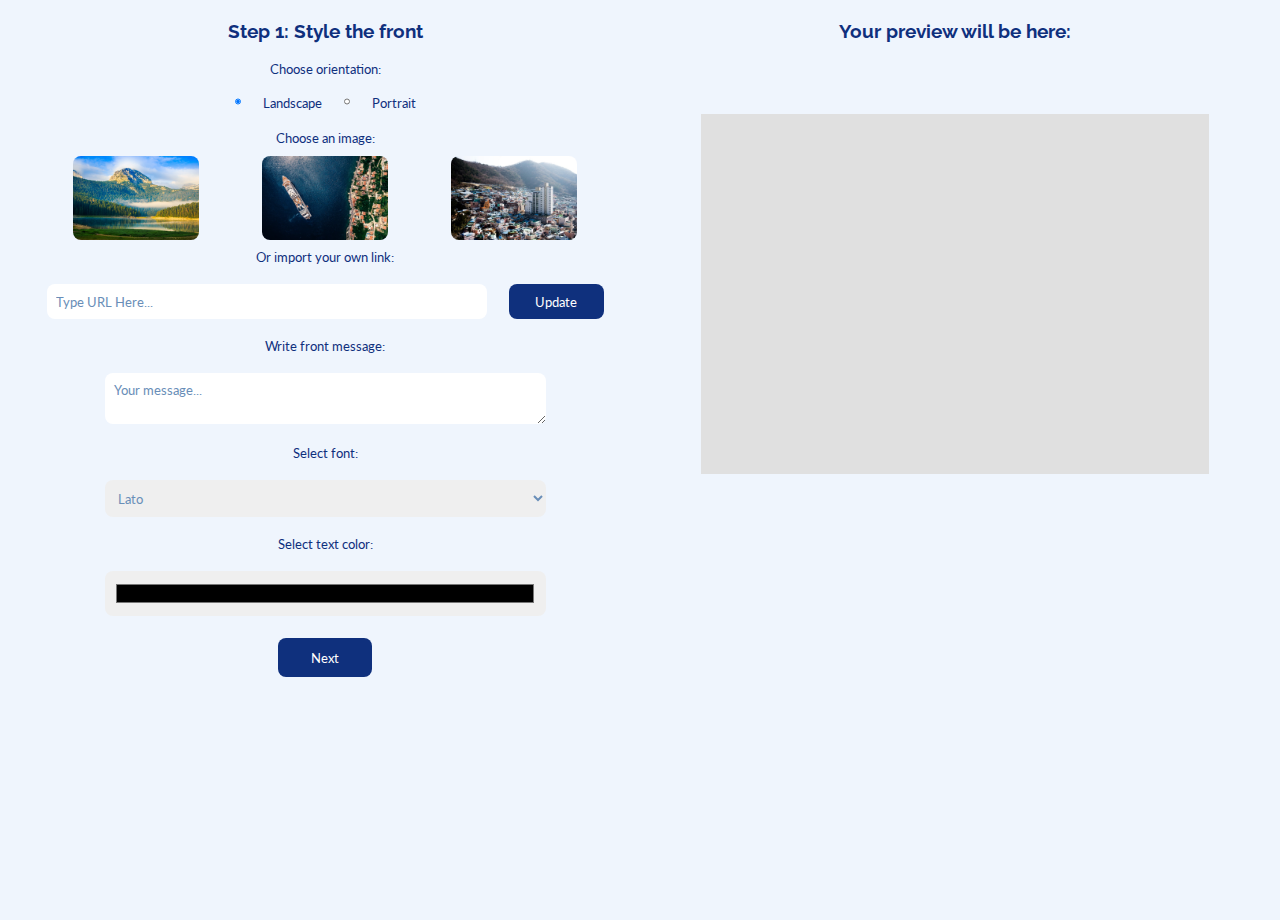
<file: index.html>
<!DOCTYPE html>
<html lang="en">

<head>
    <meta charset="UTF-8">
    <meta name="viewport" content="width=device-width, initial-scale=1.0">
    <title>Card Generator</title>
    <link rel="stylesheet" href="style.css">
    <link rel="preconnect" href="https://fonts.gstatic.com">
    <link href="https://fonts.googleapis.com/css2?family=Lato&family=Raleway:wght@700&display=swap" rel="stylesheet">
    <link href="https://fonts.googleapis.com/css2?family=Cookie&family=Monoton&family=VT323&display=swap" rel="stylesheet">
    <script async src="./main.js"></script>
</head>

<body>
    <section id="viewport2">
        <!-- FORM -->
        <div id="front-form">
            <h2>Step 1: Style the front</h2>
            <p>Choose orientation:</p>
            <form name ="formOrient" onchange="changeOrientation()">
                <input type="radio" name="orientation" id="landscape" value='landscape' checked>
                <label class="orientation-label" for="landscape">Landscape</label>
                <input type="radio" name="orientation" id="portrait" value='portrait'>
                <label class="orientation-label" for="portrait">Portrait</label>
            </form>

            <p>Choose an image:</p>
            <div id="img-container">
                <img class="img-choice" src="./assets/img1.jpeg" alt="Durmitor">
                <img class="img-choice" src="./assets/img2.jpg" alt="Kotor">
                <img class="img-choice" src="./assets/img3.jpg" alt="Busan">
            </div>

            <label for="custom-url">Or import your own link:</label>
            <input type="text" name="custom-url" id="custom-url" placeholder="Type URL Here...">
            <input type="button" onclick="addCustomURL()" value="Update">

            <label for="front-message">Write front message:</label>
            <textarea name="front-message" id="front-message" placeholder="Your message..."></textarea>

            <p>Select font:</p>
            <select name="font-choice" id="font-choice" onchange="changeFont()">
                <option value="Lato">Lato</option>
                <option value="Cookie">Cookie</option>
                <option value="Monoton">Monoton</option>
                <option value="VT323">VT323</option>
            </select>

            <label for="head">Select text color:</label>
            <input type="color" id="color-choice" name="color-choice"
            value="#000000" onchange="changeColor()">

            <button onclick="saveCardFront()">
                <a href="back.html">Next</a>
            </button>
        </div>

        <!-- PREVIEW -->
        <div id="front-preview">
            <h2 class="your-preview">Your preview will be here:</h2>
            <div id="front-preview-container">
                <p id="front-message-preview"></p>
            </div>
        </div>
    </section>

</body>

</html>
</file>
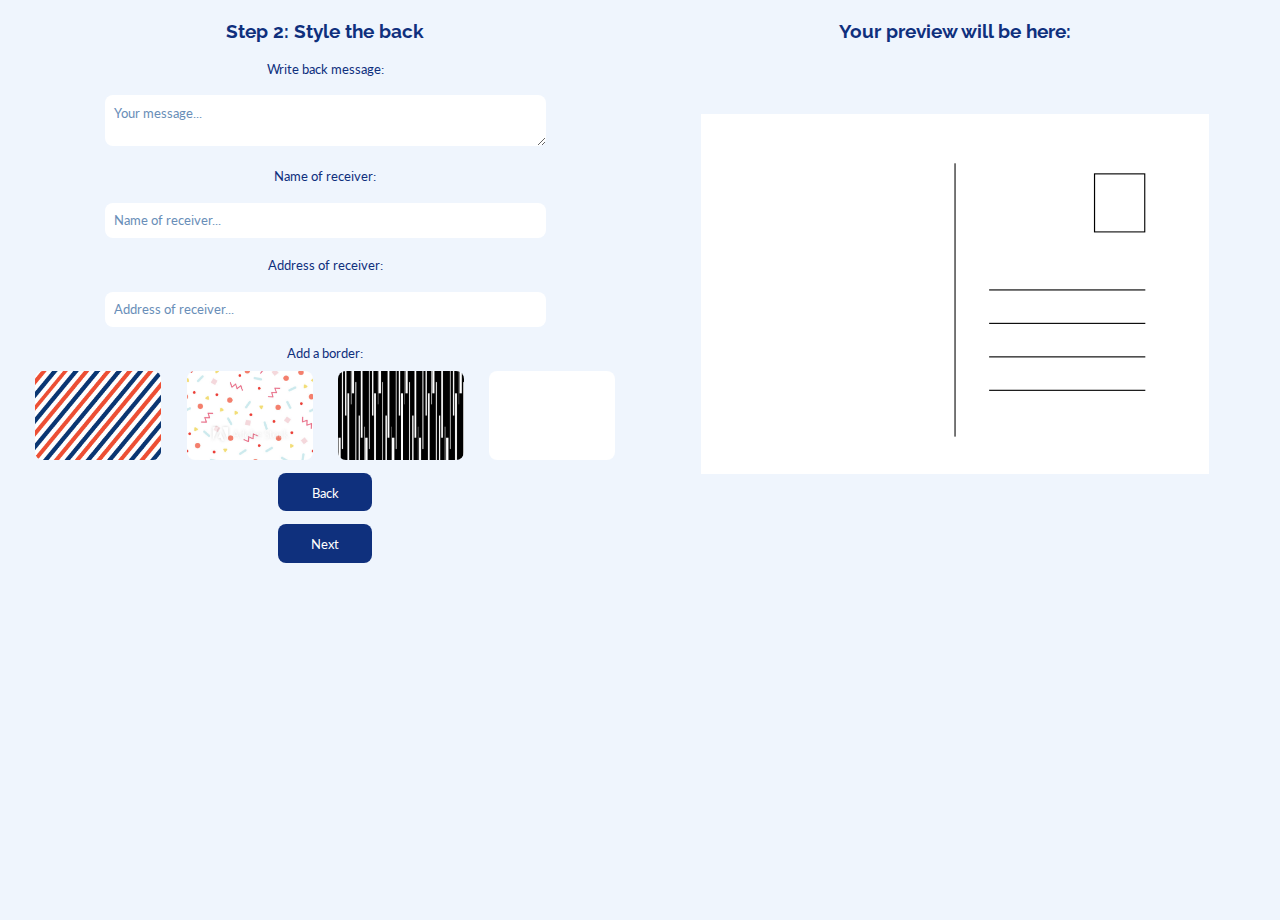
<file: back.html>
<!DOCTYPE html>
<html lang="en">

<head>
    <meta charset="UTF-8">
    <meta name="viewport" content="width=device-width, initial-scale=1.0">
    <title>Card Generator</title>
    <link rel="stylesheet" href="style.css">
    <link rel="preconnect" href="https://fonts.gstatic.com">
    <link href="https://fonts.googleapis.com/css2?family=Lato&family=Raleway:wght@700&display=swap" rel="stylesheet">
    <link href="https://fonts.googleapis.com/css2?family=Cookie&family=Monoton&family=VT323&display=swap" rel="stylesheet">
    <script async src="./back.js"></script>
</head>

<body>
    <section id="viewport3">
        <!-- FORM -->
        <div id="back-form">
            <h2>Step 2: Style the back</h2>

            <label for="back-message">Write back message:</label>
            <textarea name="back-message" id="back-message" placeholder="Your message..."></textarea>

            <label for="from-name">Name of receiver:</label>
            <input type="text" name="name" id="name-input" placeholder="Name of receiver..."></input>

            <label for="to-name">Address of receiver:</label>
            <input type="text" name="address" id="address-input" placeholder="Address of receiver..."></input>

            <p>Add a border:</p>
            <div id="border-container">
                <img class="img-choice" src="./assets/Border_1.png" alt="Classic">
                <img class="img-choice" src="./assets/Border_2.png" alt="Confetti">
                <img class="img-choice" src="./assets/Border_3.png" alt="Dark">
                <img class="img-choice" src="./assets/Border_4.png" alt="None">
            </div>

            <button onclick="saveCardBack()">
                <a href="./index.html">Back</a>
            </button>
            <button onclick="saveCardBack()">
                <a href="./card.html">Next</a>
            </button>
        </div>

        <!-- PREVIEW -->
        <div id="back-preview">
            <h2 class="your-preview">Your preview will be here:</h2>
            <div id="back-preview-container">
                <p id="back-message-preview"></p>
                <p id="name-preview"></p>
                <p id="address-preview"></p>
            </div>
        </div>
    </section>

</body>

</html>
</file>
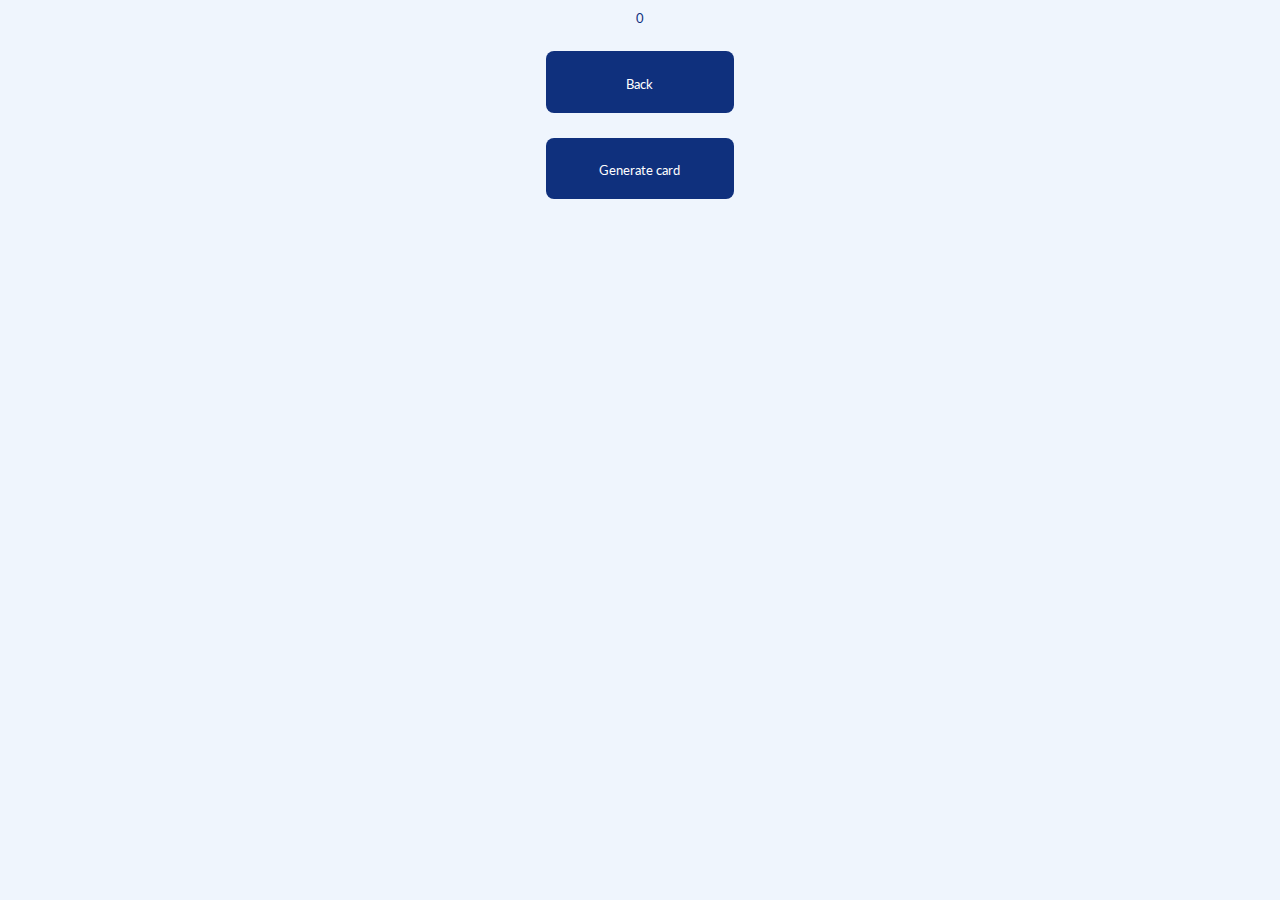
<file: card.html>
<!DOCTYPE html>
<html lang="en">

    <head>
        <meta charset="UTF-8">
        <meta name="viewport" content="width=device-width, initial-scale=1.0">
        <title>Card Generator</title>
        <link rel="stylesheet" href="style.css">
        <link rel="preconnect" href="https://fonts.gstatic.com">
        <link href="https://fonts.googleapis.com/css2?family=Lato&family=Raleway:wght@700&display=swap" rel="stylesheet">
        <link href="https://fonts.googleapis.com/css2?family=Cookie&family=Monoton&family=VT323&display=swap" rel="stylesheet">
        <script async src="./card.js"></script>
    </head>

<body>
    <section id="viewport4">

        <div id="flip-card">
            <div id="flip-card-inner">
                
            </div>
        </div>

    </section>

    <button>
        <a href="./back.html">Back</a>
    </button>

    <button  onclick="newWindow()">
        <a>Generate card</a>
    </button>


</body>

</html>
</file>
<file: style.css>
/* TODO: 
- A6 responsive ratio for the front preview div
- Responsive font sizes
- Style orientation radio buttons
- Style fonts in dropdown menu to preview each font
- Print only media query for final card output
- Tidy up mobile
- Make drier
*/

/* Eleni:
changed the width and height of the front card container to responsive and A paper size ration
Added more diverse fonts and added a font preview on the drop down menu
*/

/***** GENERAL STYLING START  ****/

* {
    margin: 0;
    box-sizing: border-box;
}

body {
    background-color: #eff5fd;
    font-family: 'Lato',
        sans-serif;
    color: #0f307d;
    text-align: center;
    font-size: 0.8em;
    padding: 0.8%;
}

#viewport2,
#viewport3 {
    height: 100vh;
    display: flex;
    flex-direction: row;
    flex-wrap: no-wrap;
}

#front-form,
#front-preview,
#back-form,
#back-preview {
    width: 50%;
}

#img-container,
#border-container {
    display: flex;
    justify-content: space-evenly;
}

.img-choice {
    width: 20%;
    border-radius: 8px;
}

h2,
#front-message-preview {
    font-family: 'Raleway',
    sans-serif;
}

input,
label,
p,
h2,
select,
input[type="button"],
input[type="color"],
textarea,
a,
button {
    padding: 1.5%;
}

input,
select,
textarea,
a,
button {
    margin: 1.5%;
    width: 70%;
    border: none;
    border-radius: 8px;
    font-family: 'Lato',
        sans-serif;
    color: #698eb8;
}

input::placeholder,
textarea::placeholder {
    color: #698eb8;
}

input[type="text"]:focus,
select:focus,
textarea:focus,
.img-choice:hover {
    transition: 0.08s;
    transition-timing-function: ease-in-out;
    border: #a50606 2px solid;
    outline: none;
}

input[type="button"],
button {
    width: 15%;
    background-color: #0f307d;
    color: white;
}

a{
    color: white;
}

.orientation-label, #landscape, #portrait {
    display: inline-block;
}

#landscape, #portrait{
    width: 1%;
}

a,
h2,
label,
button {
    display: block;
    margin: auto;
}

a,
button {
    margin-top: 2%;
    text-decoration: none;
}

#viewport2-btn-2 {
    display: none;
}

#font-choice option {
    font-size: 24px;
}
#font-choice option[value="Lato"] {
    font-family: 'Lato', sans-serif;
}

#font-choice option[value="Cookie"] {
    font-family: 'Cookie', cursive;
}

#font-choice option[value="Monoton"] {
    font-family: 'Monoton', cursive;
}

#font-choice option[value="VT323"] {
    font-family: 'VT323', monospace;
}

input[type="color"] {
    height: 5%;
}

/* FRONT PREVIEW STYLING START */

#front-preview-container {
    margin: 10% auto auto auto;
    position: relative;

    /* responsive width and height */
    height: 40vmin;
    width: 56.4vmin;
    background-color: rgb(224, 224, 224);
    background-size: cover;
}

#front-message-preview {
    position: absolute;
    left: 20px;
    margin-top: 2%;
    font-size: 2em;
    color: black;
    word-wrap: break-word;
}

/* FRONT PREVIEW STYLING END */

/* BACK PREVIEW STYLING START */

#back-preview-container {
    margin: 10% auto auto auto;
    position: relative;

    /* responsive width and height */
    height: 40vmin;
    width: 56.4vmin;
    background-color: rgb(255, 255, 255);
    
    background-image: url(./assets/Card_Back.png);
    background-size: cover;
    border: 2vmin solid white;
    border-image: url(./assets/Border_4.png) 2;
}

#back-message-preview {
    position: absolute;
    left: 20px;
    margin-top: 6%;
    font-size: 1.4vmin;
    color: black;
    width: 40%;
    height: 85%;
    text-align: left;
    word-wrap: break-word;
    overflow-y: hidden;
}

#name-preview {
    position: absolute;
    left: 56%;
    top: 40%;

    width: 40%;
    height: 8%;
    font-size: 1.8vmin;
    text-align: left;
    overflow: hidden;
}

#address-preview {
    position: absolute;
    left: 56%;
    top: 48%;
    width: 35%;
    line-height: 3.6vmin;
    font-size: 1.8vmin;
    text-align: left;
    word-wrap: break-word;
}

/* BACK PREVIEW STYLING END */

/* flip card CSS start */
/* #flip-card {
    background-color: transparent;
    height: 40vmin;
    width: 56.4vmin;
    perspective: 1000px;
}

#flip-card-inner {
    position: relative;
    width: 100%;
    height: 100%;
    text-align: center;
    transition: transform 0.6s;
    transform-style: preserve-3d;
    box-shadow: 0 4px 8px 0 rgba(0,0,0,0.2);
}

#flip-card:hover #flip-card-inner {
    transform: rotateY(180deg);
}

#front-preview-container, #back-preview-container  {
    position: absolute;
    width: 100%;
    height: 100%;
    -webkit-backface-visibility: hidden;
    backface-visibility: hidden;
}

#front-preview-container {
    background-color: #bbb;
    color: black;
}

#back-preview-container {
    background-color: #2980b9;
    color: white;
    transform: rotateY(180deg);
} */
/* flip card CSS end */

/***** GENERAL STYLING END ****/

/***** MOBILE AND TABLET STYLING START ****/

@media only screen and (max-width: 767px) {

    #viewport2 {
        display: block;
    }

    #front-form,
    #front-preview,
    #back-form {
        width: 100%;
    }

    .your-preview, #viewport2-btn {
        display: none;
    }

    #viewport2-btn-2 {
        display: block;
        width: 70%;
        margin-top: 5%;
    }

}

/***** MOBILE AND TABLET STYLING END ****/
</file>
